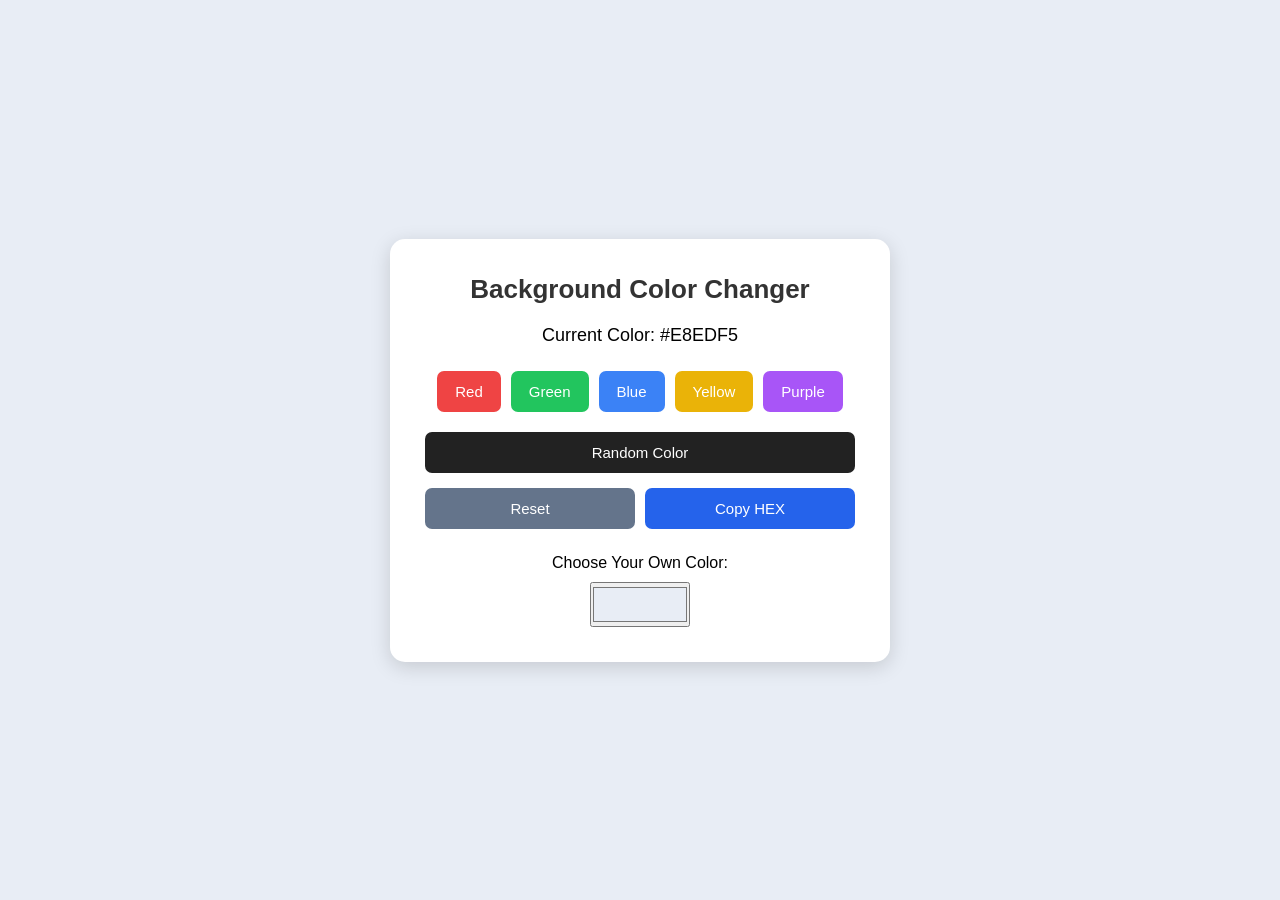
<file: background color changer/index.html>
<!doctype html>
<html lang="en">
  <head>
    <meta charset="UTF-8" />
    <meta name="viewport" content="width=device-width, initial-scale=1.0" />
    <title>Background Color Changer</title>
    <link rel="stylesheet" href="style.css" />
  </head>
  <body>
    <div class="container">
      <h1>Background Color Changer</h1>

      <p>Current Color: <span id="colorCode">#E8EDF5</span></p>

      <div class="colors">
        <button class="color-btn" data-color="#EF4444">Red</button>
        <button class="color-btn" data-color="#22C55E">Green</button>
        <button class="color-btn" data-color="#3B82F6">Blue</button>
        <button class="color-btn" data-color="#EAB308">Yellow</button>
        <button class="color-btn" data-color="#A855F7">Purple</button>
      </div>

      <button id="randomBtn">Random Color</button>

      <div class="extra-buttons">
        <button id="resetBtn">Reset</button>
        <button id="copyBtn">Copy HEX</button>
      </div>

      <div class="picker">
        <label for="colorPicker">Choose Your Own Color:</label>
        <input type="color" id="colorPicker" value="#E8EDF5" />
      </div>
    </div>

    <script src="script.js"></script>
  </body>
</html>
</file>
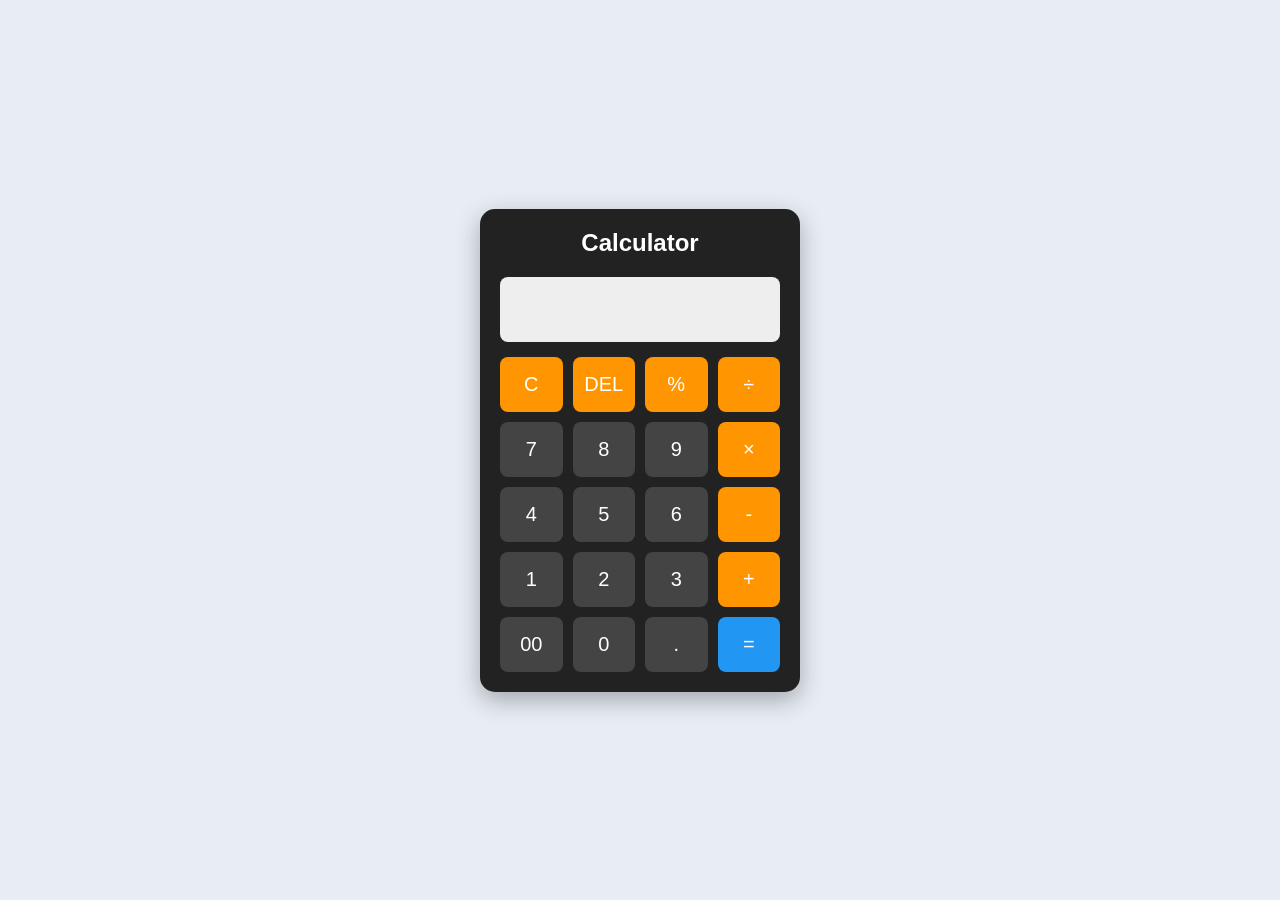
<file: calculator application/index.html>
<!doctype html>
<html lang="en">
  <head>
    <meta charset="UTF-8" />
    <meta name="viewport" content="width=device-width, initial-scale=1.0" />
    <title>Calculator App</title>
    <link rel="stylesheet" href="style.css" />
  </head>
  <body>
    <div class="calculator">
      <h2>Calculator</h2>

      <input type="text" id="display" readonly />

      <div class="buttons">
        <button class="operator" data-value="C">C</button>
        <button class="operator" data-value="DEL">DEL</button>
        <button class="operator" data-value="%">%</button>
        <button class="operator" data-value="/">÷</button>

        <button data-value="7">7</button>
        <button data-value="8">8</button>
        <button data-value="9">9</button>
        <button class="operator" data-value="*">×</button>

        <button data-value="4">4</button>
        <button data-value="5">5</button>
        <button data-value="6">6</button>
        <button class="operator" data-value="-">-</button>

        <button data-value="1">1</button>
        <button data-value="2">2</button>
        <button data-value="3">3</button>
        <button class="operator" data-value="+">+</button>

        <button data-value="00">00</button>
        <button data-value="0">0</button>
        <button data-value=".">.</button>
        <button class="equal" data-value="=">=</button>
      </div>
    </div>

    <script src="script.js"></script>
  </body>
</html>
</file>
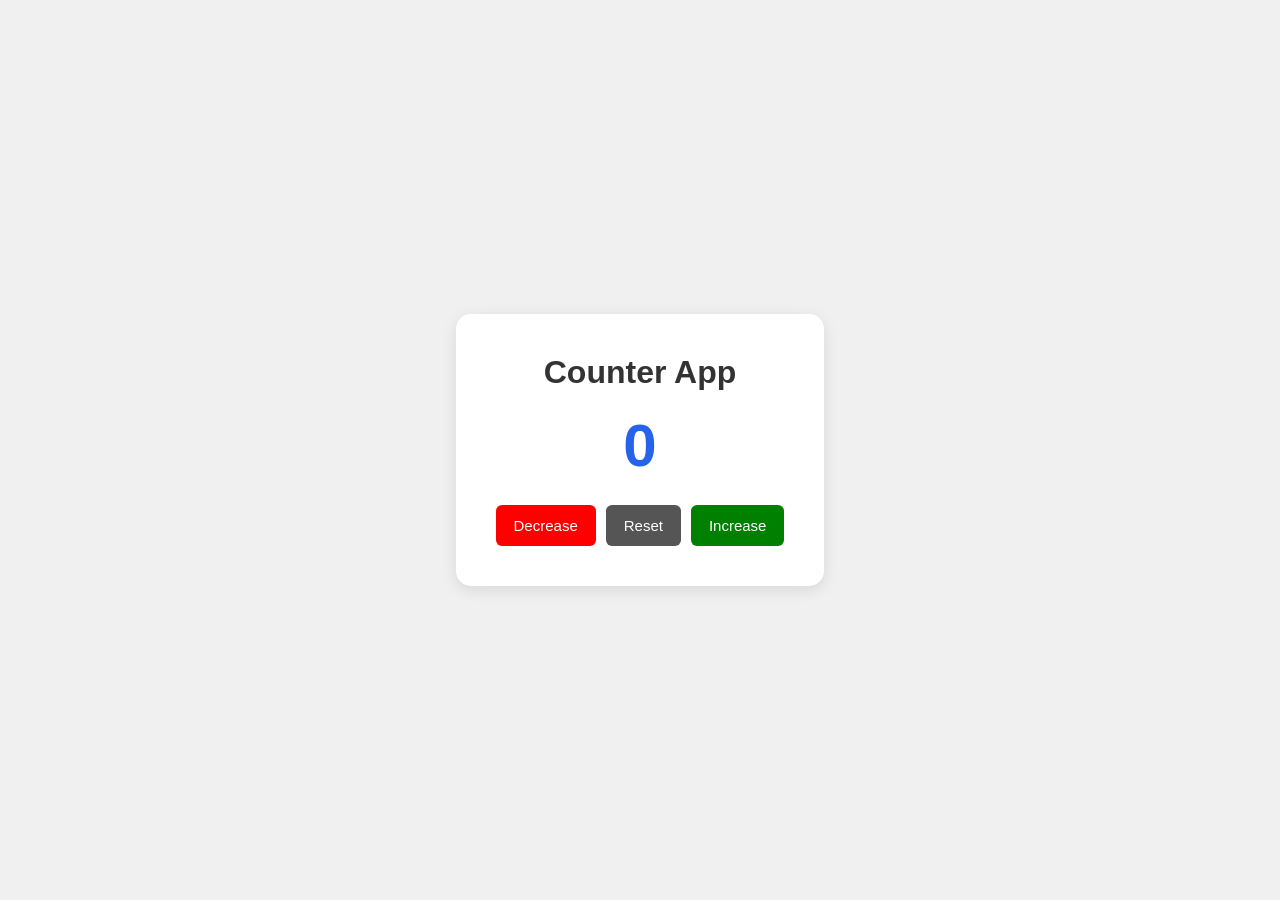
<file: counter application/index.html>
<!doctype html>
<html lang="en">
  <head>
    <meta charset="UTF-8" />
    <meta name="viewport" content="width=device-width, initial-scale=1.0" />
    <title>Counter Application</title>
    <link rel="stylesheet" href="style.css" />
  </head>
  <body>
    <div class="container">
      <h1>Counter App</h1>

      <h2 id="count">0</h2>

      <div class="buttons">
        <button id="decrease">Decrease</button>
        <button id="reset">Reset</button>
        <button id="increase">Increase</button>
      </div>
    </div>

    <script src="script.js"></script>
  </body>
</html>
</file>
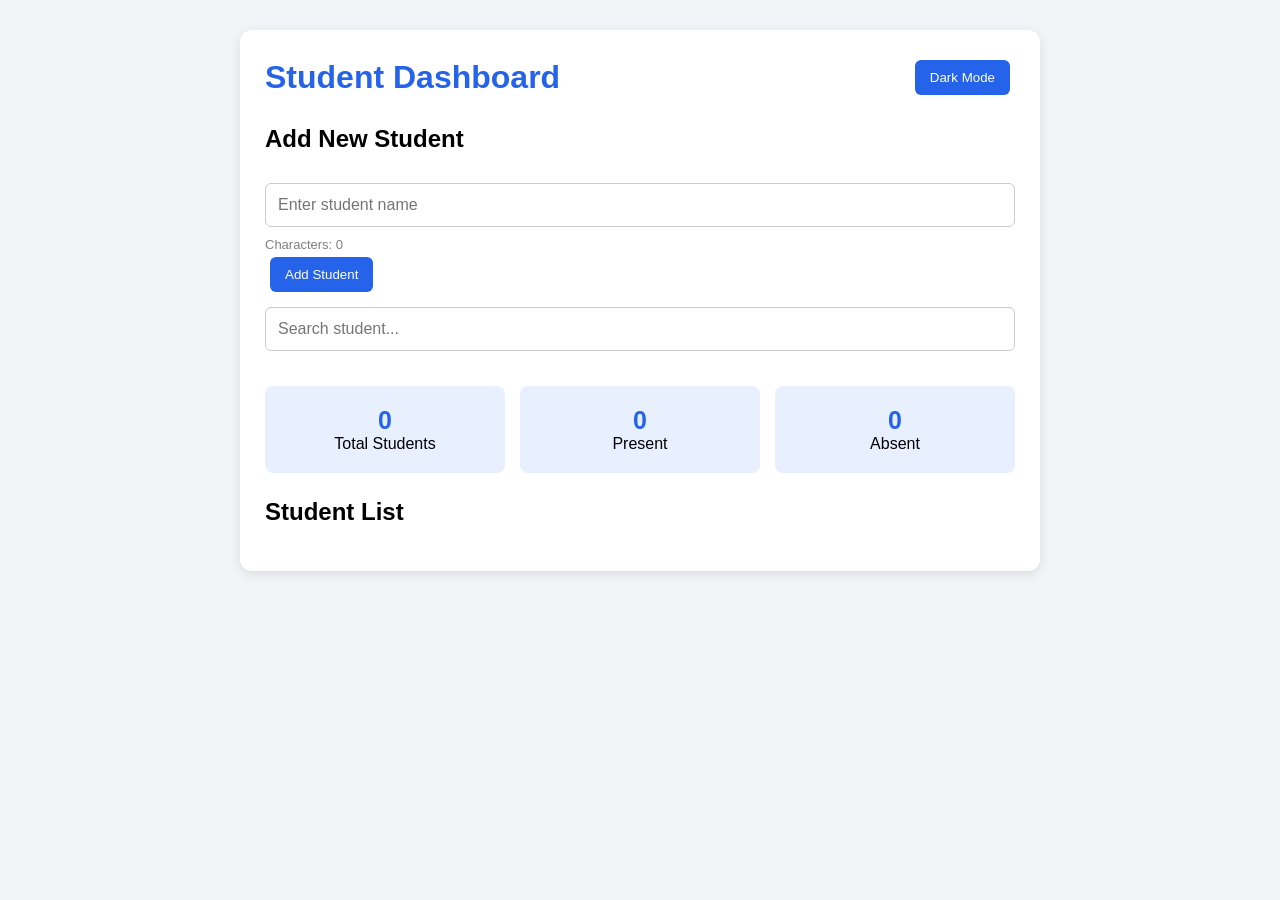
<file: dashboard/index.html>
<!doctype html>
<html lang="en">
  <head>
    <meta charset="UTF-8" />
    <meta name="viewport" content="width=device-width, initial-scale=1.0" />
    <title>Student Dashboard</title>
    <link rel="stylesheet" href="style.css" />
  </head>
  <body>
    <div class="container">
      <header>
        <h1>Student Dashboard</h1>
        <button id="themeBtn">Dark Mode</button>
      </header>

      <div class="form-section">
        <h2>Add New Student</h2>

        <input type="text" id="studentName" placeholder="Enter student name" />

        <p id="charCount">Characters: 0</p>

        <button id="addBtn">Add Student</button>
      </div>

      <div class="search-section">
        <input type="text" id="searchInput" placeholder="Search student..." />
      </div>

      <div class="stats">
        <div class="stat-box">
          <h3 id="totalCount">0</h3>
          <p>Total Students</p>
        </div>

        <div class="stat-box">
          <h3 id="presentCount">0</h3>
          <p>Present</p>
        </div>

        <div class="stat-box">
          <h3 id="absentCount">0</h3>
          <p>Absent</p>
        </div>
      </div>

      <h2>Student List</h2>

      <ul id="studentList"></ul>
    </div>

    <script src="script.js"></script>
  </body>
</html>
</file>
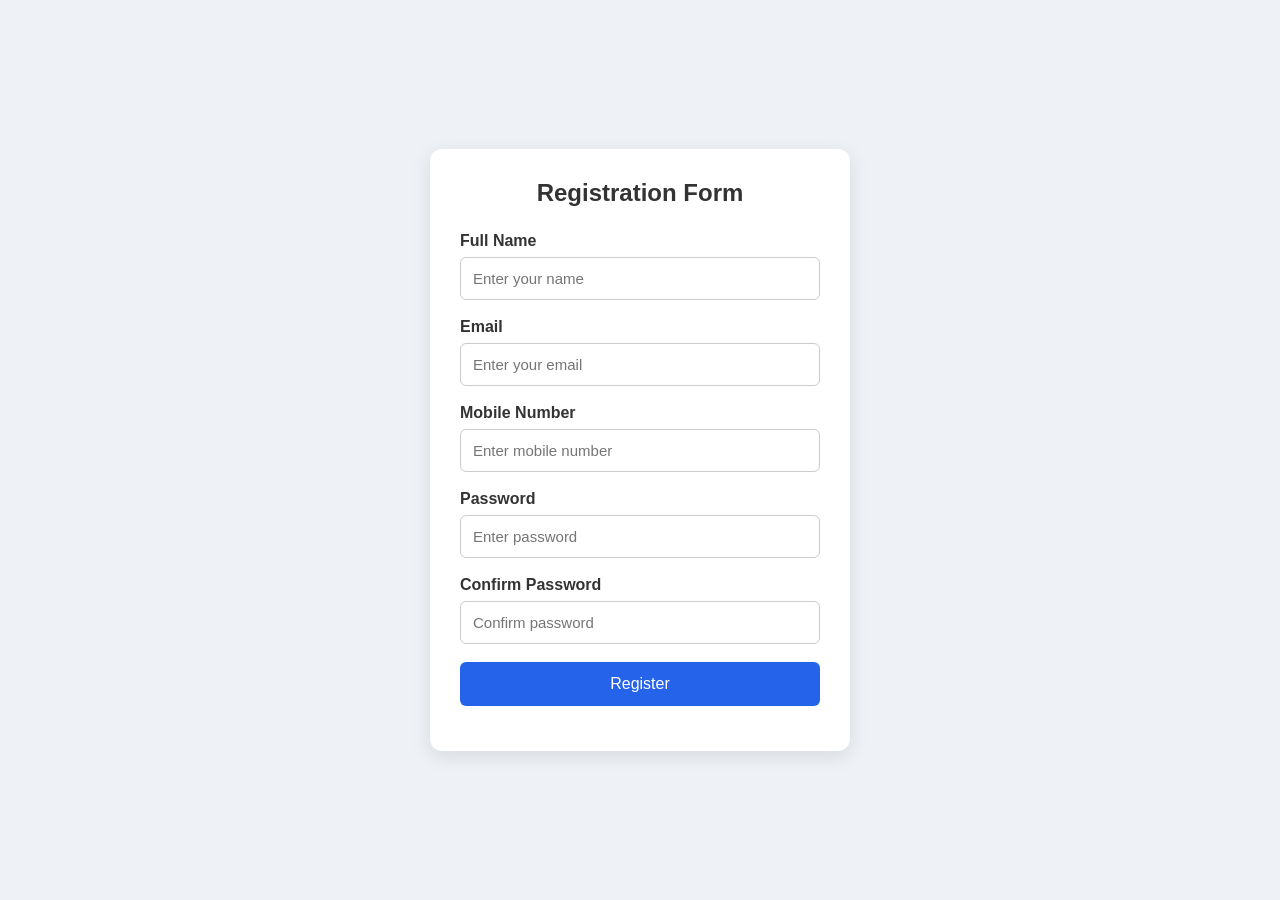
<file: form validation/index.html>
<!doctype html>
<html lang="en">
  <head>
    <meta charset="UTF-8" />
    <meta name="viewport" content="width=device-width, initial-scale=1.0" />
    <title>Form Validation</title>
    <link rel="stylesheet" href="style.css" />
  </head>
  <body>
    <div class="container">
      <h2>Registration Form</h2>

      <form id="registerForm">
        <div class="form-group">
          <label>Full Name</label>
          <input type="text" id="name" placeholder="Enter your name" />
          <small id="nameError"></small>
        </div>

        <div class="form-group">
          <label>Email</label>
          <input type="text" id="email" placeholder="Enter your email" />
          <small id="emailError"></small>
        </div>

        <div class="form-group">
          <label>Mobile Number</label>
          <input type="text" id="mobile" placeholder="Enter mobile number" />
          <small id="mobileError"></small>
        </div>

        <div class="form-group">
          <label>Password</label>
          <input type="password" id="password" placeholder="Enter password" />
          <small id="passwordError"></small>
        </div>

        <div class="form-group">
          <label>Confirm Password</label>
          <input
            type="password"
            id="confirmPassword"
            placeholder="Confirm password"
          />
          <small id="confirmPasswordError"></small>
        </div>

        <button type="submit">Register</button>

        <p id="successMessage"></p>
      </form>
    </div>

    <script src="script.js"></script>
  </body>
</html>
</file>
<file: background color changer/style.css>
* {
  margin: 0;
  padding: 0;
  box-sizing: border-box;
}

body {
  font-family: Arial, sans-serif;
  background-color: #e8edf5;
  min-height: 100vh;
  display: flex;
  justify-content: center;
  align-items: center;
  padding: 20px;
  transition: background-color 0.4s ease;
}

.container {
  width: 100%;
  max-width: 500px;
  background: white;
  padding: 35px;
  border-radius: 15px;
  text-align: center;
  box-shadow: 0 5px 20px rgba(0, 0, 0, 0.15);
}

h1 {
  font-size: 26px;
  margin-bottom: 20px;
  color: #333;
}

p {
  font-size: 18px;
  margin-bottom: 25px;
}

.colors {
  display: flex;
  flex-wrap: wrap;
  justify-content: center;
  gap: 10px;
  margin-bottom: 20px;
}

button {
  padding: 12px 18px;
  border: none;
  border-radius: 7px;
  color: white;
  cursor: pointer;
  font-size: 15px;
  transition: 0.3s;
}

button:hover {
  transform: translateY(-3px);
  opacity: 0.85;
}

.color-btn:nth-child(1) {
  background: #ef4444;
}

.color-btn:nth-child(2) {
  background: #22c55e;
}

.color-btn:nth-child(3) {
  background: #3b82f6;
}

.color-btn:nth-child(4) {
  background: #eab308;
}

.color-btn:nth-child(5) {
  background: #a855f7;
}

#randomBtn {
  background: #222;
  width: 100%;
  margin-bottom: 15px;
}

.extra-buttons {
  display: flex;
  gap: 10px;
}

#resetBtn {
  background: #64748b;
  flex: 1;
}

#copyBtn {
  background: #2563eb;
  flex: 1;
}

.picker {
  margin-top: 25px;
}

.picker label {
  display: block;
  margin-bottom: 10px;
}

#colorPicker {
  width: 100px;
  height: 45px;
  cursor: pointer;
}

@media (max-width: 480px) {
  .container {
    padding: 22px;
  }

  h1 {
    font-size: 22px;
  }
}
</file>
<file: calculator application/style.css>
* {
  margin: 0;
  padding: 0;
  box-sizing: border-box;
}

body {
  font-family: Arial, sans-serif;
  background: #e8edf5;
  display: flex;
  justify-content: center;
  align-items: center;
  min-height: 100vh;
}

.calculator {
  width: 320px;
  padding: 20px;
  background: #222;
  border-radius: 15px;
  box-shadow: 0 8px 25px rgba(0, 0, 0, 0.3);
}

h2 {
  color: white;
  text-align: center;
  margin-bottom: 20px;
}

#display {
  width: 100%;
  height: 65px;
  margin-bottom: 15px;
  padding: 10px;
  font-size: 28px;
  text-align: right;
  border: none;
  border-radius: 8px;
  background: #eee;
  color: #222;
}

.buttons {
  display: grid;
  grid-template-columns: repeat(4, 1fr);
  gap: 10px;
}

button {
  height: 55px;
  font-size: 20px;
  border: none;
  border-radius: 8px;
  background: #444;
  color: white;
  cursor: pointer;
}

button:hover {
  background: #666;
}

.operator {
  background: #ff9500;
}

.operator:hover {
  background: #e58a00;
}

.equal {
  background: #2196f3;
}

.equal:hover {
  background: #0878d1;
}
</file>
<file: counter application/style.css>
* {
  margin: 0;
  padding: 0;
  box-sizing: border-box;
}

body {
  font-family: Arial, sans-serif;
  background-color: #f0f0f0;
  display: flex;
  justify-content: center;
  align-items: center;
  min-height: 100vh;
}

.container {
  background-color: white;
  padding: 40px;
  text-align: center;
  border-radius: 15px;
  box-shadow: 0 4px 15px rgba(0, 0, 0, 0.1);
}

h1 {
  margin-bottom: 20px;
  color: #333;
}

h2 {
  font-size: 60px;
  margin-bottom: 25px;
  color: #2563eb;
}

.buttons {
  display: flex;
  gap: 10px;
}

button {
  padding: 12px 18px;
  border: none;
  border-radius: 6px;
  color: white;
  font-size: 15px;
  cursor: pointer;
}

#increase {
  background-color: green;
}

#decrease {
  background-color: red;
}

#reset {
  background-color: #555;
}

button:hover {
  opacity: 0.8;
}
</file>
<file: dashboard/style.css>
* {
  margin: 0;
  padding: 0;
  box-sizing: border-box;
}

body {
  font-family: Arial, sans-serif;
  background: #f2f4f8;
  padding: 30px;
  transition: 0.3s;
}

.container {
  max-width: 800px;
  margin: auto;
  background: white;
  padding: 25px;
  border-radius: 12px;
  box-shadow: 0 3px 12px rgba(0, 0, 0, 0.1);
}

header {
  display: flex;
  justify-content: space-between;
  align-items: center;
  margin-bottom: 25px;
}

h1 {
  color: #2563eb;
}

h2 {
  margin: 20px 0;
}

input {
  width: 100%;
  padding: 12px;
  margin: 10px 0;
  border: 1px solid #ccc;
  border-radius: 6px;
  font-size: 16px;
}

button {
  padding: 10px 15px;
  border: none;
  border-radius: 6px;
  background: #2563eb;
  color: white;
  cursor: pointer;
  margin: 5px;
}

button:hover {
  opacity: 0.8;
}

#charCount {
  color: gray;
  font-size: 13px;
}

.stats {
  display: flex;
  gap: 15px;
  margin: 25px 0;
}

.stat-box {
  flex: 1;
  background: #e8efff;
  padding: 20px;
  text-align: center;
  border-radius: 8px;
}

.stat-box h3 {
  font-size: 25px;
  color: #2563eb;
}

#studentList {
  list-style: none;
}

.student {
  display: flex;
  justify-content: space-between;
  align-items: center;
  flex-wrap: wrap;
  gap: 10px;
  background: #f5f5f5;
  padding: 12px;
  margin: 10px 0;
  border-radius: 6px;
}

.student-name {
  font-weight: bold;
  cursor: pointer;
}

.present {
  background: #16a34a;
}

.absent {
  background: #dc2626;
}

.delete {
  background: #333;
}

.highlight {
  background: #fef08a;
  padding: 5px;
  border-radius: 4px;
}

.dark {
  background: #181818;
  color: white;
}

.dark .container {
  background: #292929;
}

.dark .student {
  background: #444;
}

.dark .stat-box {
  background: #383838;
}

.dark input {
  background: #444;
  color: white;
}

@media (max-width: 600px) {
  body {
    padding: 10px;
  }

  .stats {
    flex-direction: column;
  }

  header {
    flex-direction: column;
    gap: 15px;
  }
}
</file>
<file: form validation/style.css>
* {
  margin: 0;
  padding: 0;
  box-sizing: border-box;
}

body {
  font-family: Arial, sans-serif;
  background: #eef2f7;
  display: flex;
  justify-content: center;
  align-items: center;
  min-height: 100vh;
  padding: 20px;
}

.container {
  width: 100%;
  max-width: 420px;
  background: white;
  padding: 30px;
  border-radius: 12px;
  box-shadow: 0 5px 20px rgba(0, 0, 0, 0.1);
}

h2 {
  text-align: center;
  margin-bottom: 25px;
  color: #333;
}

.form-group {
  margin-bottom: 18px;
}

label {
  display: block;
  margin-bottom: 7px;
  color: #333;
  font-weight: bold;
}

input {
  width: 100%;
  padding: 12px;
  border: 1px solid #ccc;
  border-radius: 6px;
  outline: none;
  font-size: 15px;
}

input:focus {
  border-color: #2563eb;
}

small {
  color: red;
  display: block;
  margin-top: 5px;
  font-size: 12px;
}

button {
  width: 100%;
  padding: 13px;
  background: #2563eb;
  color: white;
  border: none;
  border-radius: 6px;
  font-size: 16px;
  cursor: pointer;
}

button:hover {
  background: #1d4ed8;
}

#successMessage {
  color: green;
  text-align: center;
  margin-top: 15px;
  font-weight: bold;
}
</file>
